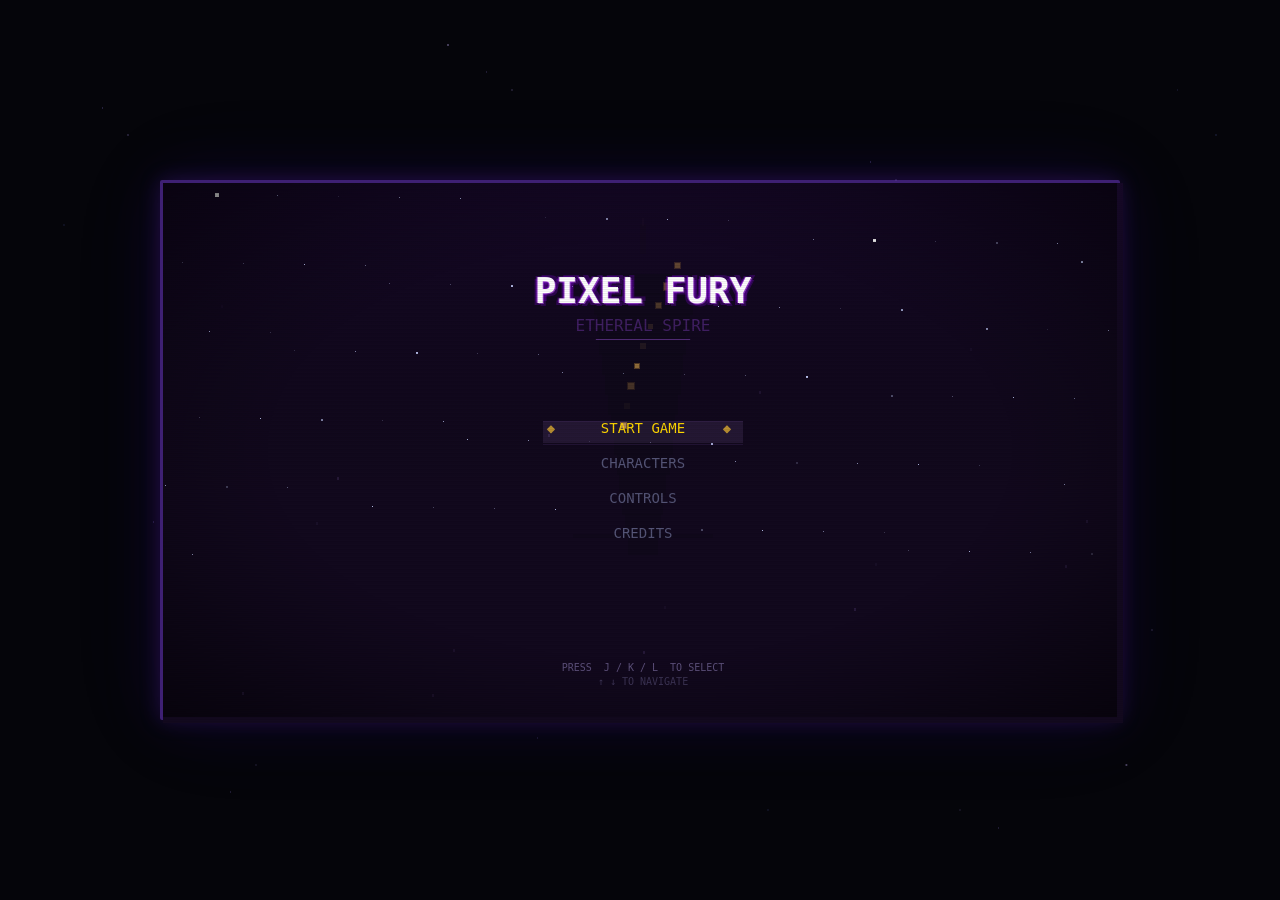
<file: index.html>
<!DOCTYPE html>
<html lang="en">
<head>
<meta charset="UTF-8">
<meta name="viewport" content="width=device-width, initial-scale=1.0">
<title>PIXEL FURY: ETHEREAL SPIRE</title>
<link rel="stylesheet" href="css/style.css">
</head>
<body>
<div id="game-container">
  <canvas id="game-canvas"></canvas>
  <div id="ui-overlay">
    <!-- Dynamic UI elements rendered here -->
  </div>
</div>
<script src="js/engine.js"></script>
<script src="js/input.js"></script>
<script src="js/animation.js"></script>
<script src="js/audio.js"></script>
<script src="js/camera.js"></script>
<script src="js/combat.js"></script>
<script src="js/particles.js"></script>
<script src="js/damage-numbers.js"></script>
<script src="js/characters/base.js"></script>
<script src="js/characters/knight.js"></script>
<script src="js/characters/assassin.js"></script>
<script src="js/characters/mage.js"></script>
<script src="js/characters/necromancer.js"></script>
<script src="js/characters/paladin.js"></script>
<script src="js/characters/warrior.js"></script>
<script src="js/enemies/base.js"></script>
<script src="js/enemies/goblin.js"></script>
<script src="js/enemies/goblin-king.js"></script>
<script src="js/enemies/orc.js"></script>
<script src="js/enemies/orc-warlord.js"></script>
<script src="js/enemies/skeleton.js"></script>
<script src="js/enemies/lich.js"></script>
<script src="js/enemies/wyvern.js"></script>
<script src="js/enemies/dragon.js"></script>
<script src="js/enemies/void-spawn.js"></script>
<script src="js/enemies/archdemon.js"></script>
<script src="js/floor-renderer.js"></script>
<script src="js/levels/tower.js"></script>
<script src="js/levels/rooms.js"></script>
<script src="js/ui/hud.js"></script>
<script src="js/ui/menu.js"></script>
<script src="js/ui/screens.js"></script>
<script src="js/main.js"></script>
</body>
</html>
</file>
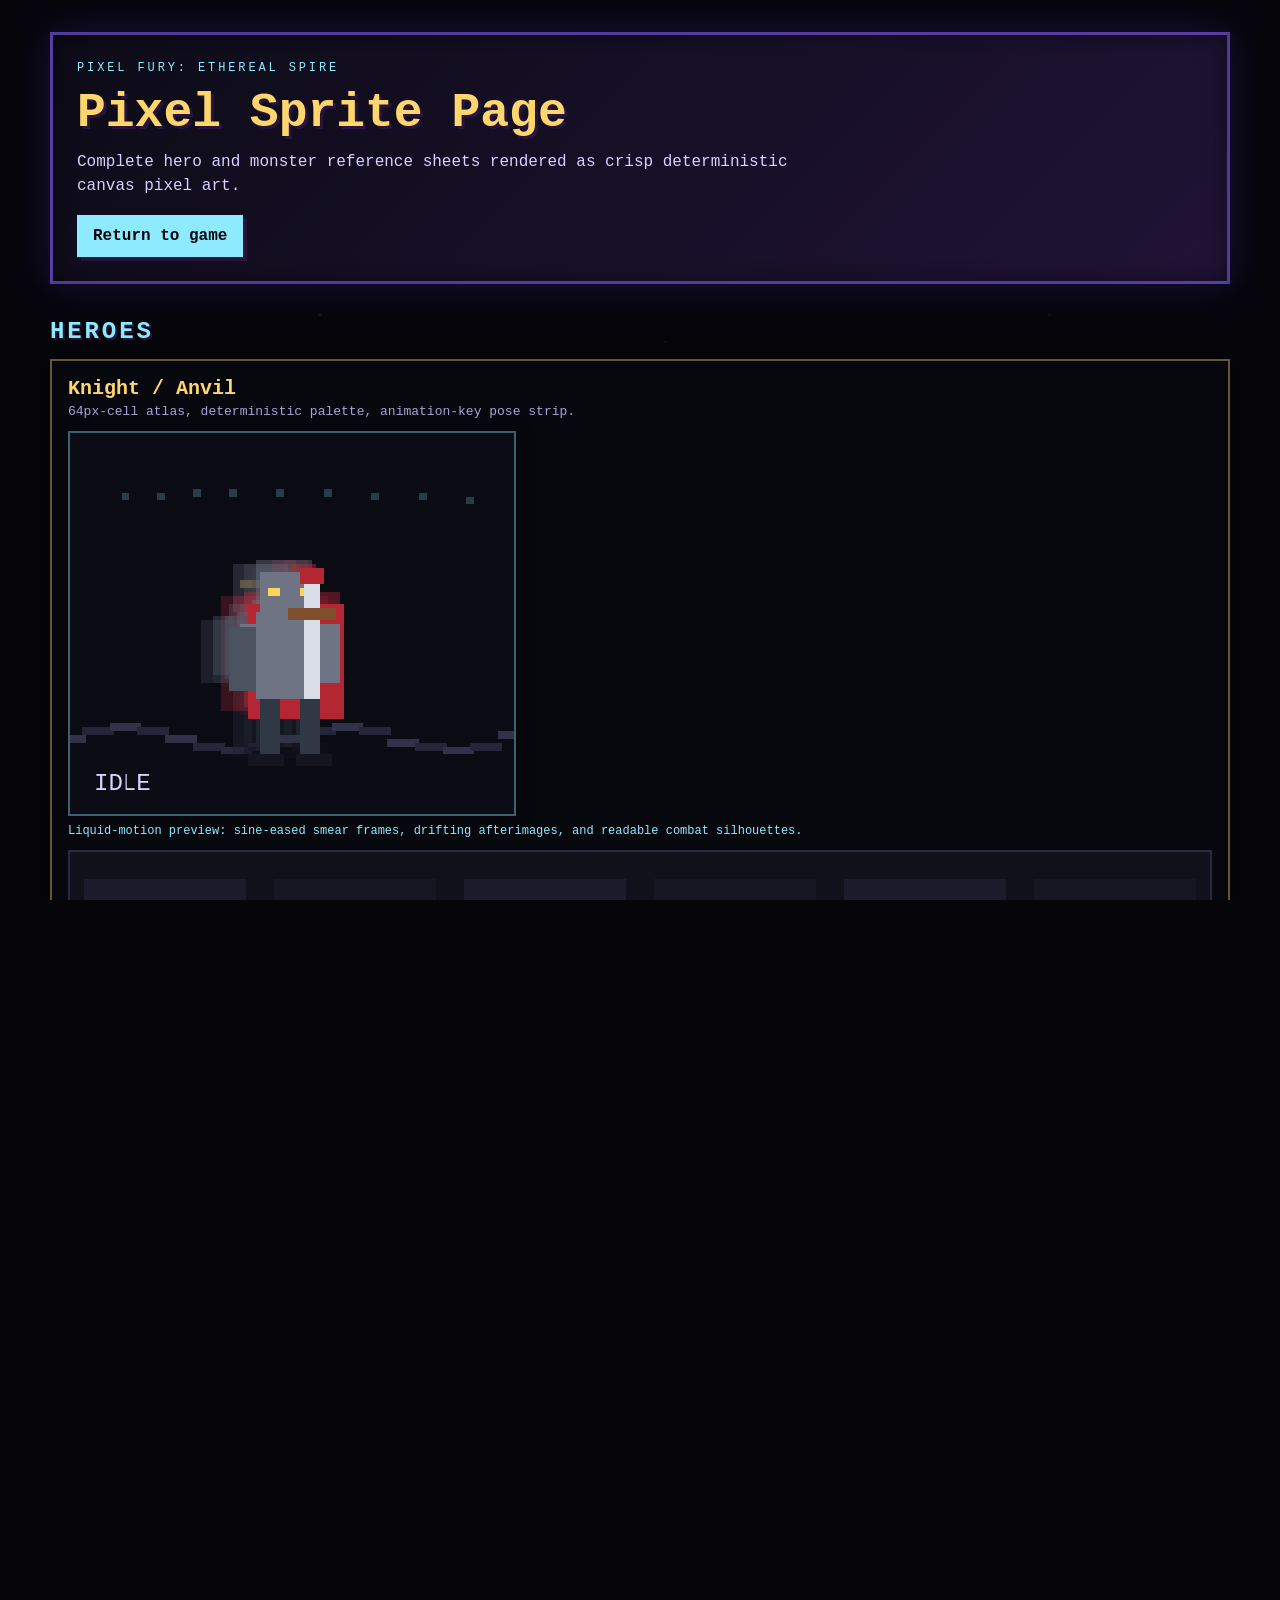
<file: sprite-page.html>
<!DOCTYPE html>
<html lang="en">
<head>
<meta charset="UTF-8">
<meta name="viewport" content="width=device-width, initial-scale=1.0">
<title>PIXEL FURY Sprite Page</title>
<link rel="stylesheet" href="css/style.css">
</head>
<body class="sprite-page-body">
<main class="sprite-atlas-shell" aria-labelledby="sprite-page-title">
  <header class="sprite-atlas-header">
    <p class="eyebrow">PIXEL FURY: ETHEREAL SPIRE</p>
    <h1 id="sprite-page-title">Pixel Sprite Page</h1>
    <p>Complete hero and monster reference sheets rendered as crisp deterministic canvas pixel art.</p>
    <a class="sprite-home-link" href="index.html">Return to game</a>
  </header>
  <section id="sprite-atlas-grid" class="sprite-atlas-grid" aria-live="polite"></section>
</main>
<script src="js/sprite-page.js"></script>
</body>
</html>
</file>
<file: css/style.css>
/* ============================================================
   PIXEL FURY: ETHEREAL SPIRE — Cinematic Arcade Cabinet CSS
   ============================================================ */

/* --- Reset & Base ----------------------------------------- */
*, *::before, *::after {
  margin: 0;
  padding: 0;
  box-sizing: border-box;
}

html, body {
  width: 100%;
  height: 100%;
  overflow: hidden;
  background: #05050a;
  font-family: 'Courier New', monospace;
  /* Pixel-perfect everywhere */
  image-rendering: pixelated;
  image-rendering: crisp-edges;
  /* Disable text selection */
  user-select: none;
  -webkit-user-select: none;
  -moz-user-select: none;
  -ms-user-select: none;
  /* Hide cursor during gameplay */
  cursor: none;
}

/* --- Ambient Starfield Background ------------------------ */
body::before {
  content: '';
  position: fixed;
  inset: 0;
  z-index: 0;
  background:
    radial-gradient(1px 1px at 10% 15%, rgba(180, 160, 255, 0.6), transparent),
    radial-gradient(1px 1px at 25% 35%, rgba(180, 160, 255, 0.4), transparent),
    radial-gradient(1px 1px at 40% 10%, rgba(180, 160, 255, 0.5), transparent),
    radial-gradient(1px 1px at 55% 45%, rgba(180, 160, 255, 0.3), transparent),
    radial-gradient(1px 1px at 70% 20%, rgba(180, 160, 255, 0.5), transparent),
    radial-gradient(1px 1px at 85% 40%, rgba(180, 160, 255, 0.4), transparent),
    radial-gradient(1px 1px at 15% 55%, rgba(180, 160, 255, 0.3), transparent),
    radial-gradient(1px 1px at 30% 70%, rgba(180, 160, 255, 0.5), transparent),
    radial-gradient(1px 1px at 50% 60%, rgba(180, 160, 255, 0.4), transparent),
    radial-gradient(1px 1px at 65% 75%, rgba(180, 160, 255, 0.3), transparent),
    radial-gradient(1px 1px at 80% 55%, rgba(180, 160, 255, 0.5), transparent),
    radial-gradient(1px 1px at 90% 70%, rgba(180, 160, 255, 0.4), transparent),
    radial-gradient(1px 1px at 20% 85%, rgba(180, 160, 255, 0.3), transparent),
    radial-gradient(1px 1px at 45% 80%, rgba(180, 160, 255, 0.5), transparent),
    radial-gradient(1px 1px at 75% 90%, rgba(180, 160, 255, 0.3), transparent),
    radial-gradient(1px 1px at 5% 25%, rgba(120, 140, 255, 0.3), transparent),
    radial-gradient(1px 1px at 95% 15%, rgba(120, 140, 255, 0.4), transparent),
    radial-gradient(1px 1px at 60% 90%, rgba(120, 140, 255, 0.3), transparent),
    radial-gradient(1.5px 1.5px at 35% 5%, rgba(200, 180, 255, 0.6), transparent),
    radial-gradient(1.5px 1.5px at 88% 85%, rgba(200, 180, 255, 0.5), transparent);
  animation: star-twinkle 4s ease-in-out infinite alternate;
}

@keyframes star-twinkle {
  0% { opacity: 0.6; }
  100% { opacity: 1; }
}

/* Secondary star layer — slower drift */
body::after {
  content: '';
  position: fixed;
  inset: 0;
  z-index: 0;
  background:
    radial-gradient(1px 1px at 8% 12%, rgba(140, 120, 220, 0.5), transparent),
    radial-gradient(1px 1px at 22% 28%, rgba(140, 120, 220, 0.3), transparent),
    radial-gradient(1px 1px at 38% 8%, rgba(140, 120, 220, 0.4), transparent),
    radial-gradient(1px 1px at 52% 38%, rgba(140, 120, 220, 0.3), transparent),
    radial-gradient(1px 1px at 68% 18%, rgba(140, 120, 220, 0.5), transparent),
    radial-gradient(1px 1px at 82% 35%, rgba(140, 120, 220, 0.3), transparent),
    radial-gradient(1px 1px at 12% 58%, rgba(140, 120, 220, 0.4), transparent),
    radial-gradient(1px 1px at 28% 72%, rgba(140, 120, 220, 0.3), transparent),
    radial-gradient(1px 1px at 48% 55%, rgba(140, 120, 220, 0.5), transparent),
    radial-gradient(1px 1px at 72% 68%, rgba(140, 120, 220, 0.3), transparent),
    radial-gradient(1px 1px at 18% 88%, rgba(140, 120, 220, 0.4), transparent),
    radial-gradient(1px 1px at 42% 82%, rgba(140, 120, 220, 0.3), transparent),
    radial-gradient(1px 1px at 78% 92%, rgba(140, 120, 220, 0.4), transparent),
    radial-gradient(1px 1px at 92% 10%, rgba(100, 100, 200, 0.3), transparent);
  animation: star-drift 8s ease-in-out infinite alternate;
}

@keyframes star-drift {
  0% { opacity: 0.3; transform: translateY(0); }
  100% { opacity: 0.5; transform: translateY(-4px); }
}

/* --- Layout ---------------------------------------------- */
body {
  display: flex;
  justify-content: center;
  align-items: center;
  min-height: 100vh;
  position: relative;
  z-index: 1;
}

/* --- Game Container -------------------------------------- */
#game-container {
  position: relative;
  z-index: 2;
  width: 960px;
  height: 540px;
  /* Pixel-perfect */
  image-rendering: pixelated;
  image-rendering: crisp-edges;
  /* Glowing border — subtle purple pulse */
  border: 3px solid rgba(120, 60, 220, 0.5);
  border-radius: 2px;
  box-shadow:
    0 0 20px rgba(100, 40, 200, 0.25),
    0 0 60px rgba(80, 20, 180, 0.15),
    0 0 100px rgba(60, 10, 160, 0.08),
    inset 0 0 30px rgba(0, 0, 0, 0.4);
  animation: border-glow 3s ease-in-out infinite;
  transition: border-color 0.4s ease, box-shadow 0.4s ease;
}

/* --- Glowing Border Pulse -------------------------------- */
@keyframes border-glow {
  0%, 100% {
    border-color: rgba(120, 60, 220, 0.45);
    box-shadow:
      0 0 20px rgba(100, 40, 200, 0.25),
      0 0 60px rgba(80, 20, 180, 0.15),
      0 0 100px rgba(60, 10, 160, 0.08),
      inset 0 0 30px rgba(0, 0, 0, 0.4);
  }
  50% {
    border-color: rgba(150, 80, 240, 0.6);
    box-shadow:
      0 0 30px rgba(120, 60, 220, 0.35),
      0 0 80px rgba(100, 40, 200, 0.2),
      0 0 120px rgba(80, 20, 180, 0.1),
      inset 0 0 30px rgba(0, 0, 0, 0.4);
  }
}

/* --- Boss Fight Border (intensified, redder, faster) ----- */
body.boss-fight #game-container {
  border-color: rgba(220, 40, 40, 0.7);
  animation: boss-border-glow 1s ease-in-out infinite;
  box-shadow:
    0 0 30px rgba(200, 30, 30, 0.4),
    0 0 80px rgba(180, 20, 20, 0.25),
    0 0 140px rgba(140, 10, 10, 0.15),
    inset 0 0 40px rgba(0, 0, 0, 0.5);
}

@keyframes boss-border-glow {
  0%, 100% {
    border-color: rgba(220, 40, 40, 0.6);
    box-shadow:
      0 0 30px rgba(200, 30, 30, 0.35),
      0 0 70px rgba(160, 20, 20, 0.2),
      0 0 120px rgba(120, 10, 10, 0.1),
      inset 0 0 40px rgba(0, 0, 0, 0.5);
  }
  33% {
    border-color: rgba(255, 60, 40, 0.8);
    box-shadow:
      0 0 40px rgba(240, 40, 30, 0.45),
      0 0 100px rgba(200, 30, 20, 0.3),
      0 0 160px rgba(160, 20, 10, 0.15),
      inset 0 0 40px rgba(0, 0, 0, 0.5);
  }
  66% {
    border-color: rgba(200, 30, 50, 0.65);
    box-shadow:
      0 0 25px rgba(180, 30, 40, 0.3),
      0 0 65px rgba(140, 20, 30, 0.18),
      0 0 100px rgba(100, 10, 20, 0.08),
      inset 0 0 40px rgba(0, 0, 0, 0.5);
  }
}

/* --- CRT Scanlines Overlay ------------------------------- */
#game-container::after {
  content: '';
  position: absolute;
  inset: 0;
  z-index: 100;
  pointer-events: none;
  opacity: 0.08;
  background: repeating-linear-gradient(
    to bottom,
    transparent,
    transparent 2px,
    rgba(0, 0, 0, 0.3) 2px,
    rgba(0, 0, 0, 0.3) 4px
  );
}

/* --- Vignette Overlay ------------------------------------ */
#game-container::before {
  content: '';
  position: absolute;
  inset: 0;
  z-index: 99;
  pointer-events: none;
  background: radial-gradient(
    ellipse at center,
    transparent 55%,
    rgba(0, 0, 0, 0.15) 70%,
    rgba(0, 0, 0, 0.35) 85%,
    rgba(0, 0, 0, 0.55) 100%
  );
  transition: background 0.5s ease;
}

/* --- Low HP Vignette (red intensifies) ------------------- */
body.low-hp #game-container::before {
  background: radial-gradient(
    ellipse at center,
    transparent 50%,
    rgba(180, 0, 0, 0.15) 65%,
    rgba(140, 0, 0, 0.3) 80%,
    rgba(100, 0, 0, 0.45) 92%,
    rgba(60, 0, 0, 0.6) 100%
  );
  animation: low-hp-pulse 0.8s ease-in-out infinite;
}

@keyframes low-hp-pulse {
  0%, 100% { opacity: 0.85; }
  50% { opacity: 1; }
}

/* --- Boss Low HP — bar cracks, container flashes red --- */
body.boss-critical #game-container {
  border-color: rgba(255, 20, 20, 0.75);
  animation: boss-critical-flash 0.5s ease-in-out infinite;
  box-shadow:
    0 0 40px rgba(255, 20, 0, 0.4),
    0 0 90px rgba(220, 10, 0, 0.3),
    0 0 150px rgba(180, 0, 0, 0.2),
    inset 0 0 50px rgba(255, 0, 0, 0.3);
}

@keyframes boss-critical-flash {
  0%, 100% {
    box-shadow:
      0 0 40px rgba(255, 20, 0, 0.4),
      0 0 90px rgba(220, 10, 0, 0.3),
      0 0 150px rgba(180, 0, 0, 0.2),
      inset 0 0 50px rgba(255, 0, 0, 0.3);
    border-color: rgba(255, 20, 20, 0.7);
  }
  40% {
    box-shadow:
      0 0 60px rgba(255, 30, 0, 0.6),
      0 0 120px rgba(250, 15, 0, 0.45),
      0 0 200px rgba(200, 0, 0, 0.3),
      inset 0 0 70px rgba(255, 0, 0, 0.45);
    border-color: rgba(255, 0, 0, 0.95);
  }
}

/* --- Hitstop Flash Overlay ------------------------------- */
body.hitstop #game-container {
  /* The flash is achieved via a box-shadow flash */
  box-shadow:
    0 0 60px rgba(255, 255, 255, 0.6),
    0 0 120px rgba(255, 255, 255, 0.3),
    0 0 200px rgba(255, 255, 255, 0.15),
    inset 0 0 80px rgba(255, 255, 255, 0.15) !important;
  animation: hitstop-flash 0.08s steps(1) !important;
}

@keyframes hitstop-flash {
  0% {
    box-shadow:
      0 0 80px rgba(255, 255, 255, 0.8),
      0 0 160px rgba(255, 255, 255, 0.4),
      0 0 240px rgba(255, 255, 255, 0.2),
      inset 0 0 100px rgba(255, 255, 255, 0.2);
  }
  100% {
    box-shadow:
      0 0 20px rgba(100, 40, 200, 0.25),
      0 0 60px rgba(80, 20, 180, 0.15),
      0 0 100px rgba(60, 10, 160, 0.08),
      inset 0 0 30px rgba(0, 0, 0, 0.4);
  }
}

/* --- Counter Hit Flash (pink/magenta) -------------------- */
body.counter-hit #game-container {
  animation: counter-flash 0.15s ease-out !important;
}

@keyframes counter-flash {
  0% {
    box-shadow:
      0 0 40px rgba(255, 40, 180, 0.7),
      0 0 100px rgba(255, 20, 160, 0.4),
      0 0 180px rgba(200, 0, 140, 0.2),
      inset 0 0 60px rgba(255, 40, 180, 0.15);
    border-color: rgba(255, 40, 180, 0.8);
  }
  100% {
    box-shadow:
      0 0 20px rgba(100, 40, 200, 0.25),
      0 0 60px rgba(80, 20, 180, 0.15),
      0 0 100px rgba(60, 10, 160, 0.08),
      inset 0 0 30px rgba(0, 0, 0, 0.4);
    border-color: rgba(120, 60, 220, 0.45);
  }
}

/* --- Chromatic Aberration on Hit ------------------------- */
body.chromatic-aberration #game-canvas {
  animation: chromatic-split 0.12s ease-out;
}

@keyframes chromatic-split {
  0% {
    filter:
      drop-shadow(2px 0 0 rgba(255, 0, 0, 0.4))
      drop-shadow(-2px 0 0 rgba(0, 255, 255, 0.4));
  }
  30% {
    filter:
      drop-shadow(3px 0 0 rgba(255, 0, 0, 0.5))
      drop-shadow(-3px 0 0 rgba(0, 255, 255, 0.5));
  }
  100% {
    filter:
      drop-shadow(0 0 0 transparent)
      drop-shadow(0 0 0 transparent);
  }
}

/* --- Screen Shake Enhancement ---------------------------- */
body.screen-shake #game-container {
  animation: container-shake 0.15s ease-out;
}

@keyframes container-shake {
  0%   { transform: translate(3px, 2px); }
  15%  { transform: translate(-3px, -2px); }
  30%  { transform: translate(2px, -3px); }
  45%  { transform: translate(-2px, 3px); }
  60%  { transform: translate(1px, -1px); }
  75%  { transform: translate(-1px, 1px); }
  100% { transform: translate(0, 0); }
}

/* Stronger shake variant */
body.screen-shake-heavy #game-container {
  animation: container-shake-heavy 0.25s ease-out;
}

@keyframes container-shake-heavy {
  0%   { transform: translate(6px, 4px); }
  12%  { transform: translate(-6px, -3px); }
  25%  { transform: translate(4px, -5px); }
  37%  { transform: translate(-5px, 5px); }
  50%  { transform: translate(3px, -2px); }
  62%  { transform: translate(-3px, 3px); }
  75%  { transform: translate(2px, -1px); }
  87%  { transform: translate(-1px, 1px); }
  100% { transform: translate(0, 0); }
}

/* --- Game Canvas ----------------------------------------- */
#game-canvas {
  display: block;
  width: 960px;
  height: 540px;
  image-rendering: pixelated;
  image-rendering: crisp-edges;
  position: relative;
  z-index: 1;
  transition: filter 0.05s ease;
}

/* --- UI Overlay ------------------------------------------ */
#ui-overlay {
  position: absolute;
  top: 0;
  left: 0;
  width: 100%;
  height: 100%;
  z-index: 50;
  pointer-events: none;
}

/* --- Damage Flash (canvas-level overlay) ----------------- */
#damage-flash {
  position: absolute;
  inset: 0;
  z-index: 90;
  pointer-events: none;
  background: transparent;
  transition: background 0.05s ease-out;
}

body.player-damaged #damage-flash {
  background: rgba(255, 0, 0, 0.15);
}

/* ============================================================
   RESPONSIVE / SCALING
   ============================================================ */

@media (max-width: 980px) {
  #game-container {
    width: 100vw;
    height: calc(100vw * 540 / 960);
    max-height: 100vh;
    border-width: 2px;
  }

  #game-canvas {
    width: 100%;
    height: 100%;
  }
}

/* ============================================================
   ARCADE OVERLAY — decorative cabinet frame trim
   ============================================================ */

#game-container .cabinet-trim-top,
#game-container .cabinet-trim-bottom {
  display: none; /* Enable if you want physical arcade trim elements */
  position: absolute;
  left: -20px;
  right: -20px;
  height: 8px;
  z-index: 5;
  background: linear-gradient(
    to bottom,
    rgba(60, 20, 80, 0.8),
    rgba(30, 10, 40, 0.9)
  );
  border-radius: 2px;
}

#game-container .cabinet-trim-top {
  top: -12px;
}

#game-container .cabinet-trim-bottom {
  bottom: -12px;
}

/* ============================================================
   PERFORMANCE HINTS
   ============================================================ */

#game-container,
#game-canvas,
#ui-overlay,
#damage-flash {
  will-change: transform; /* Hint for GPU compositing */
  backface-visibility: hidden;
  -webkit-backface-visibility: hidden;
}

/* ============================================================
   FOCUS / ACCESSIBILITY
   ============================================================ */

#game-container:focus,
#game-container:focus-visible {
  outline: none;
}

/* ============================================================
   DEBUG MODE — disable effects for performance testing
   Add class "no-effects" to body to strip all overlays
   ============================================================ */

body.no-effects #game-container::after,
body.no-effects #game-container::before,
body.no-effects::before,
body.no-effects::after {
  display: none !important;
}

body.no-effects #game-container {
  animation: none !important;
  box-shadow: none !important;
  border: 2px solid #333 !important;
}

body.no-effects #game-canvas {
  filter: none !important;
}

/* --- Sprite Atlas Reference Page ------------------------- */
.sprite-page-body {
  cursor: default;
  overflow: auto;
  align-items: flex-start;
  padding: 32px 18px;
}

.sprite-atlas-shell {
  position: relative;
  z-index: 2;
  width: min(1180px, 100%);
  color: #f4f0ff;
}

.sprite-atlas-header {
  border: 3px solid rgba(135, 96, 255, 0.55);
  background: linear-gradient(135deg, rgba(13, 12, 24, 0.96), rgba(34, 20, 58, 0.94));
  box-shadow: 0 0 40px rgba(100, 60, 220, 0.24), inset 0 0 24px rgba(0, 0, 0, 0.45);
  padding: 24px;
  margin-bottom: 20px;
}

.sprite-atlas-header .eyebrow {
  color: #8eeaff;
  font-size: 12px;
  letter-spacing: 0.24em;
  margin-bottom: 8px;
}

.sprite-atlas-header h1 {
  color: #ffd66d;
  font-size: clamp(28px, 4vw, 48px);
  text-shadow: 3px 3px 0 #26143d;
  margin-bottom: 10px;
}

.sprite-atlas-header p {
  max-width: 760px;
  line-height: 1.55;
  color: #d8d1ff;
}

.sprite-home-link {
  display: inline-block;
  margin-top: 16px;
  padding: 10px 14px;
  border: 2px solid #8eeaff;
  color: #05050a;
  background: #8eeaff;
  text-decoration: none;
  font-weight: 700;
  box-shadow: 4px 4px 0 #26143d;
}

.sprite-atlas-grid {
  display: grid;
  grid-template-columns: 1fr;
  gap: 18px;
}

.sprite-card {
  border: 2px solid rgba(255, 214, 109, 0.38);
  background: rgba(8, 8, 16, 0.92);
  padding: 16px;
  box-shadow: 0 0 24px rgba(0, 0, 0, 0.35);
}

.sprite-card h2 {
  color: #ffd66d;
  font-size: 20px;
  margin-bottom: 4px;
}

.sprite-card p {
  color: #aaa2d8;
  font-size: 13px;
  margin-bottom: 12px;
}

.sprite-sheet-canvas {
  display: block;
  max-width: 100%;
  height: auto;
  border: 2px solid #2b2940;
  background: #11111b;
  image-rendering: pixelated;
  image-rendering: crisp-edges;
}

.sprite-section-title {
  color: #8eeaff;
  font-size: 24px;
  letter-spacing: 0.12em;
  margin: 14px 0 -4px;
  text-transform: uppercase;
  text-shadow: 2px 2px 0 #26143d;
}

.sprite-card h3 {
  color: #ffd66d;
  font-size: 20px;
  margin-bottom: 4px;
}

.sprite-preview-canvas {
  display: block;
  width: 448px;
  max-width: 100%;
  height: auto;
  margin: 10px 0 8px;
  border: 2px solid rgba(142, 234, 255, 0.38);
  background: #0b0b14;
  image-rendering: pixelated;
  image-rendering: crisp-edges;
  box-shadow: inset 0 0 18px rgba(142, 234, 255, 0.08), 0 0 16px rgba(0, 0, 0, 0.35);
}

.sprite-preview-label {
  color: #8eeaff !important;
  font-size: 12px !important;
}
</file>
